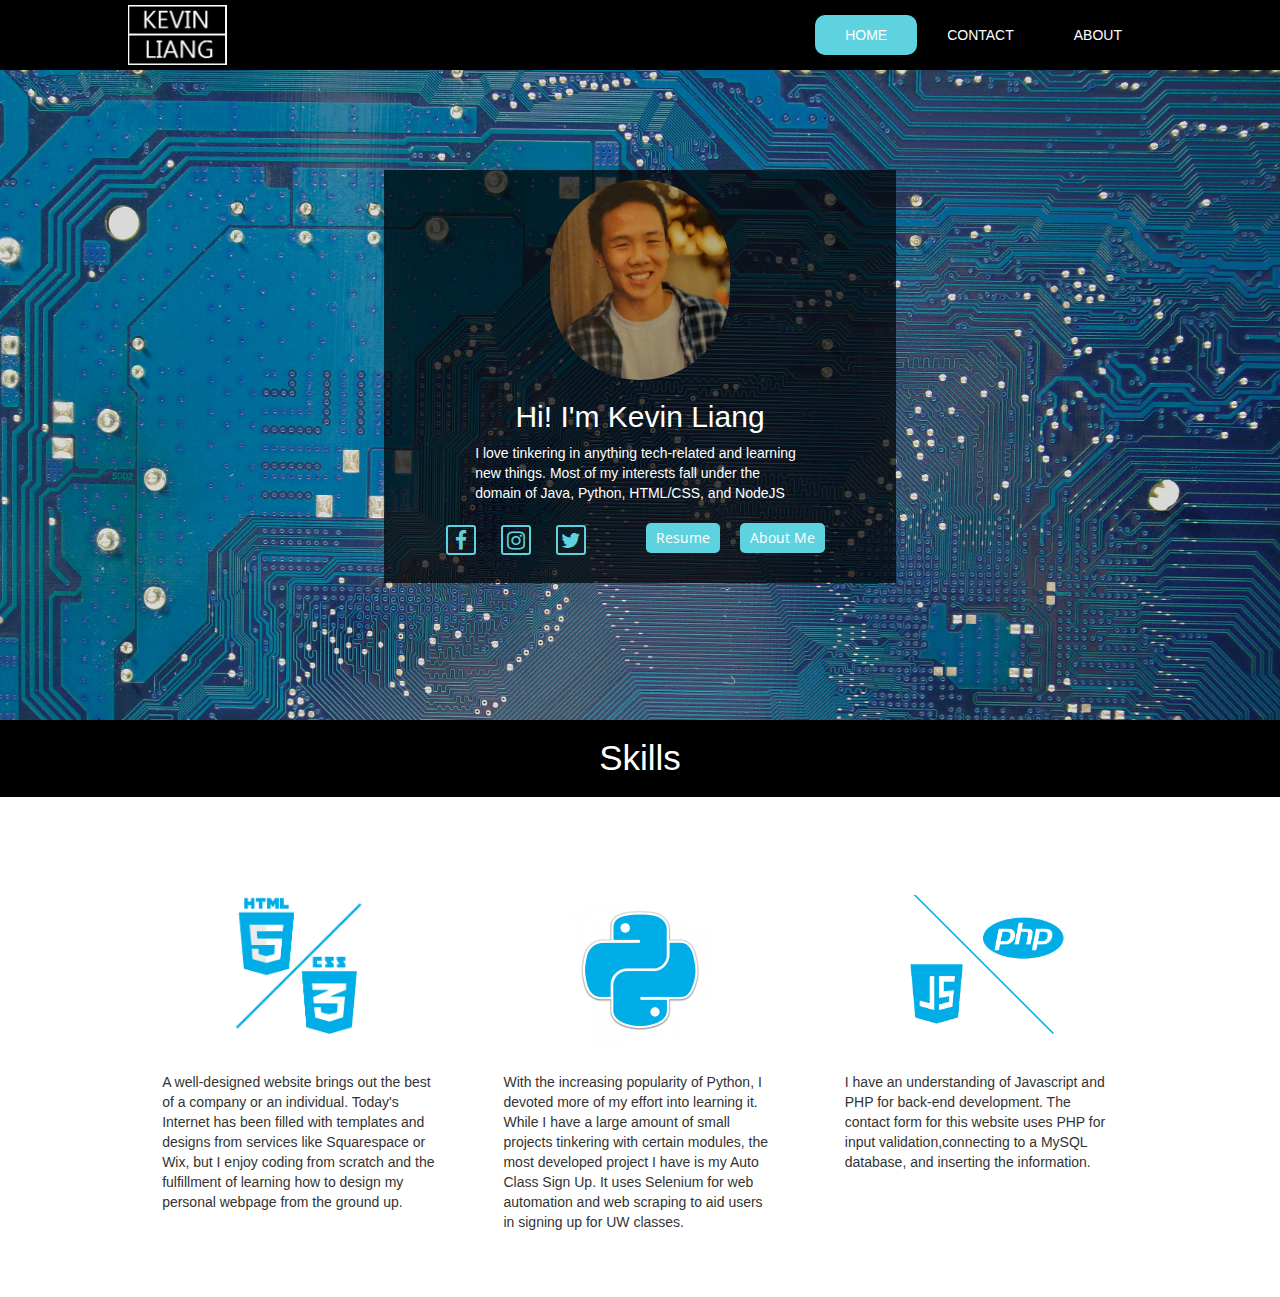
<file: index.html>
<!DOCTYPE html>
<html>
  <head>
    <meta charset="utf-8">
    <title>Kevin Liang | Home</title>
    <link rel="stylesheet" href="./css/style.css">
	<link rel="stylesheet" href="./css/nav.css">
    <link href="https://fonts.googleapis.com/css?family=Pavanam" rel="stylesheet">
<link href="https://fonts.googleapis.com/css?family=Open+Sans" rel="stylesheet">
<link href="https://maxcdn.bootstrapcdn.com/font-awesome/4.7.0/css/font-awesome.min.css" rel="stylesheet">
<link href="./img/icon.ico" rel="icon" type="image/ico">
<meta charset="UTF-8">
<meta name="viewport" content="width=device-width, initial-scale=1.0">
<meta http-equiv="X-UA-Compatible" content="ie=edge">
<script src="https://ajax.googleapis.com/ajax/libs/jquery/3.3.1/jquery.min.js"></script>
<script src="https://maxcdn.bootstrapcdn.com/bootstrap/3.3.7/js/bootstrap.min.js"></script>
  <link rel="stylesheet" href="https://maxcdn.bootstrapcdn.com/bootstrap/3.3.7/css/bootstrap.min.css">
  </head>
  <body>
    <header>
      <div class ="wrapper">
        <a href="index.html"><img src="./img/logo.png" id="logo"></a>
        <nav id="main_nav">
          <ul>
            <li class="current"><a href="index.html"> HOME</a></li>
            <li><a href="contact.html"> CONTACT</a></li>
            <li><a href="about.html"> ABOUT </a></li>
          </ul>
          </nav>
          <nav id="collapse_nav" class="navbar navbar-inverse">
              <div class="collapse navbar-collapse" id="myNavbar">
                <ul class="nav navbar-nav">
                  <a class="dropdown-toggle" data-toggle="dropdown" href="#">
                  <li class="dropdown">
                   <i id="down" class="fa fa-bars"></i></a>
                    <ul id="dropdown" class="dropdown-menu">
                      <a href="index.html"><li>HOME</li></a>
                      <li><a href="contact.html">CONTACT</a></li>
                      <li><a href="about.html">ABOUT</a></li>
                    </ul>
                  </li>
              </div>
          </nav>
         </div>
        </header>
        <div id="inside_pic" >

            <div id="about">
              <img id="self" src="./img/self.png">
              <h2> Hi! I'm Kevin Liang </h2>
              <p> I love tinkering in anything tech-related and learning new things. Most of my interests fall under
the domain of Java, Python, HTML/CSS, and NodeJS</p>
            <div class="inside_bottom">
              <div id="social">
                <a target="_blank" href="https://www.facebook.com/kevin.liang.1044"><i id="facebook" class="fa fa-facebook"> </i></a>
                <a target="_blank" href="https://www.instagram.com/kevinleedleliang/"><i id="instagram" class="fa fa-instagram"> </i></a>
                <a target="_blank" href="https://twitter.com/kevinliang_ee"><i id="twitter" class="fa fa-twitter"> </i></a>
              </div>
              <div id="about_resume">
              <a class="button" id="aboutme" href="about.html"> About Me </a>
              <a class="button" id="resume" href="./files/LiangKevinResume.pdf" download> Resume </a>
            </div>
            </div>

      </div>

    </div>
		<h1 id="banner"> Skills </h1>
	<div id="skills">
	<div>
	<img id='html' src="img/html5css3.png">
	<p id='htmltxt'>  A well-designed website brings out the best of a company or an individual. Today's Internet has been filled with templates and designs from services like Squarespace or Wix, but I enjoy
coding from scratch and the fulfillment of learning how to design my personal webpage from the ground up.</p>
	</div>
	<div id='javabox'>
	<img id='java' src="img/python.png">
	<p id='javatxt'>With the increasing popularity of Python, I devoted more of my effort into learning it. While I have a large amount of small projects tinkering with certain modules, the
  most developed project I have is my Auto Class Sign Up. It uses Selenium for web automation and web scraping to aid users in signing up for UW classes. </p>
	</div>
	<div>
	<img id='light' src="img/php_js.png">
	<p id='lighttxt'> I have an understanding of Javascript and PHP for back-end development. The contact form for this website uses PHP for
  input validation,connecting to a MySQL database, and inserting the information.</p>
	</div>
	</div>
  </body>
</html>
</file>
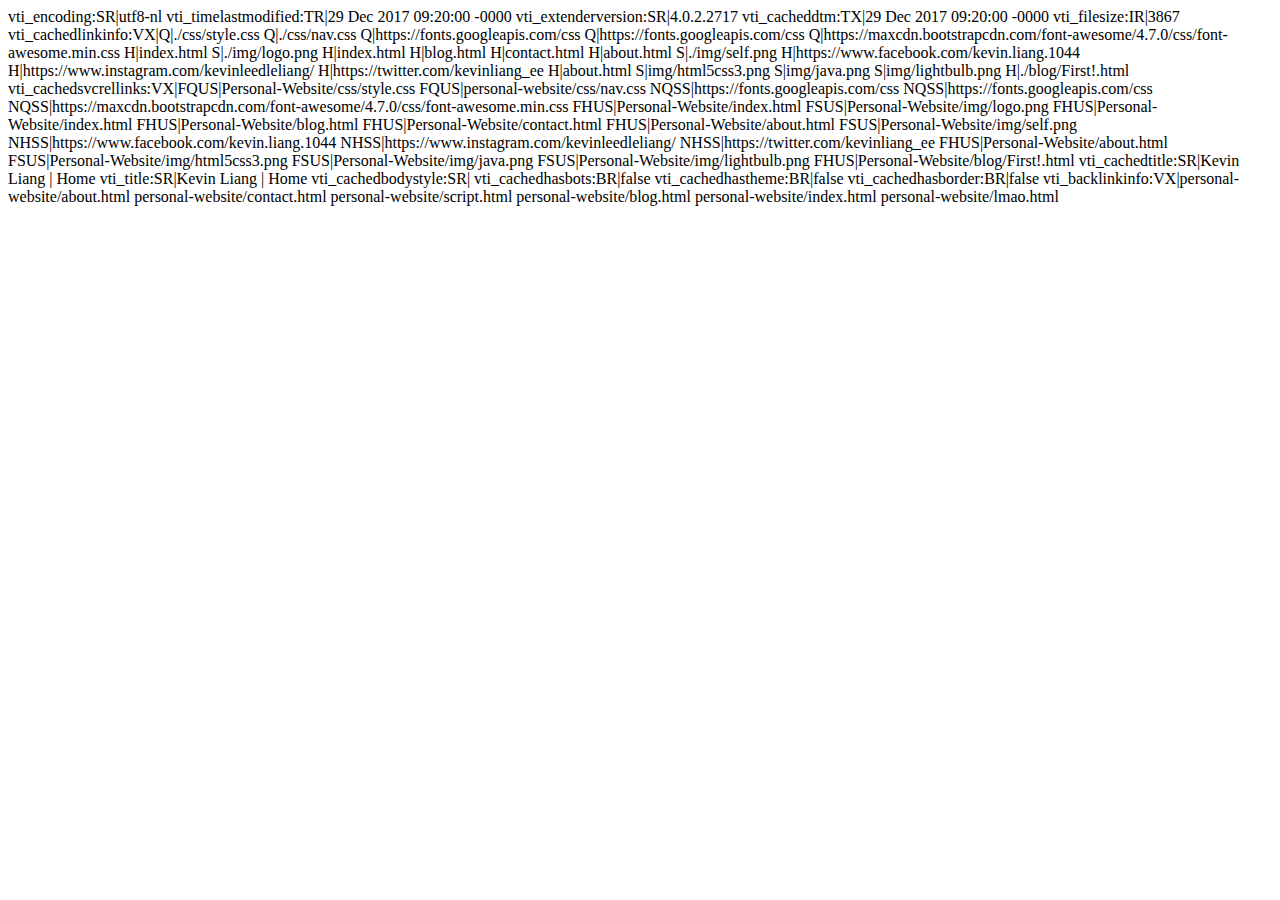
<file: _vti_cnf/index.html>
vti_encoding:SR|utf8-nl
vti_timelastmodified:TR|29 Dec 2017 09:20:00 -0000
vti_extenderversion:SR|4.0.2.2717
vti_cacheddtm:TX|29 Dec 2017 09:20:00 -0000
vti_filesize:IR|3867
vti_cachedlinkinfo:VX|Q|./css/style.css Q|./css/nav.css Q|https://fonts.googleapis.com/css Q|https://fonts.googleapis.com/css Q|https://maxcdn.bootstrapcdn.com/font-awesome/4.7.0/css/font-awesome.min.css H|index.html S|./img/logo.png H|index.html H|blog.html H|contact.html H|about.html S|./img/self.png H|https://www.facebook.com/kevin.liang.1044 H|https://www.instagram.com/kevinleedleliang/ H|https://twitter.com/kevinliang_ee H|about.html S|img/html5css3.png S|img/java.png S|img/lightbulb.png H|./blog/First!.html
vti_cachedsvcrellinks:VX|FQUS|Personal-Website/css/style.css FQUS|personal-website/css/nav.css NQSS|https://fonts.googleapis.com/css NQSS|https://fonts.googleapis.com/css NQSS|https://maxcdn.bootstrapcdn.com/font-awesome/4.7.0/css/font-awesome.min.css FHUS|Personal-Website/index.html FSUS|Personal-Website/img/logo.png FHUS|Personal-Website/index.html FHUS|Personal-Website/blog.html FHUS|Personal-Website/contact.html FHUS|Personal-Website/about.html FSUS|Personal-Website/img/self.png NHSS|https://www.facebook.com/kevin.liang.1044 NHSS|https://www.instagram.com/kevinleedleliang/ NHSS|https://twitter.com/kevinliang_ee FHUS|Personal-Website/about.html FSUS|Personal-Website/img/html5css3.png FSUS|Personal-Website/img/java.png FSUS|Personal-Website/img/lightbulb.png FHUS|Personal-Website/blog/First!.html
vti_cachedtitle:SR|Kevin Liang | Home
vti_title:SR|Kevin Liang | Home
vti_cachedbodystyle:SR|<body>
vti_cachedhasbots:BR|false
vti_cachedhastheme:BR|false
vti_cachedhasborder:BR|false
vti_backlinkinfo:VX|personal-website/about.html personal-website/contact.html personal-website/script.html personal-website/blog.html personal-website/index.html personal-website/lmao.html
</file>
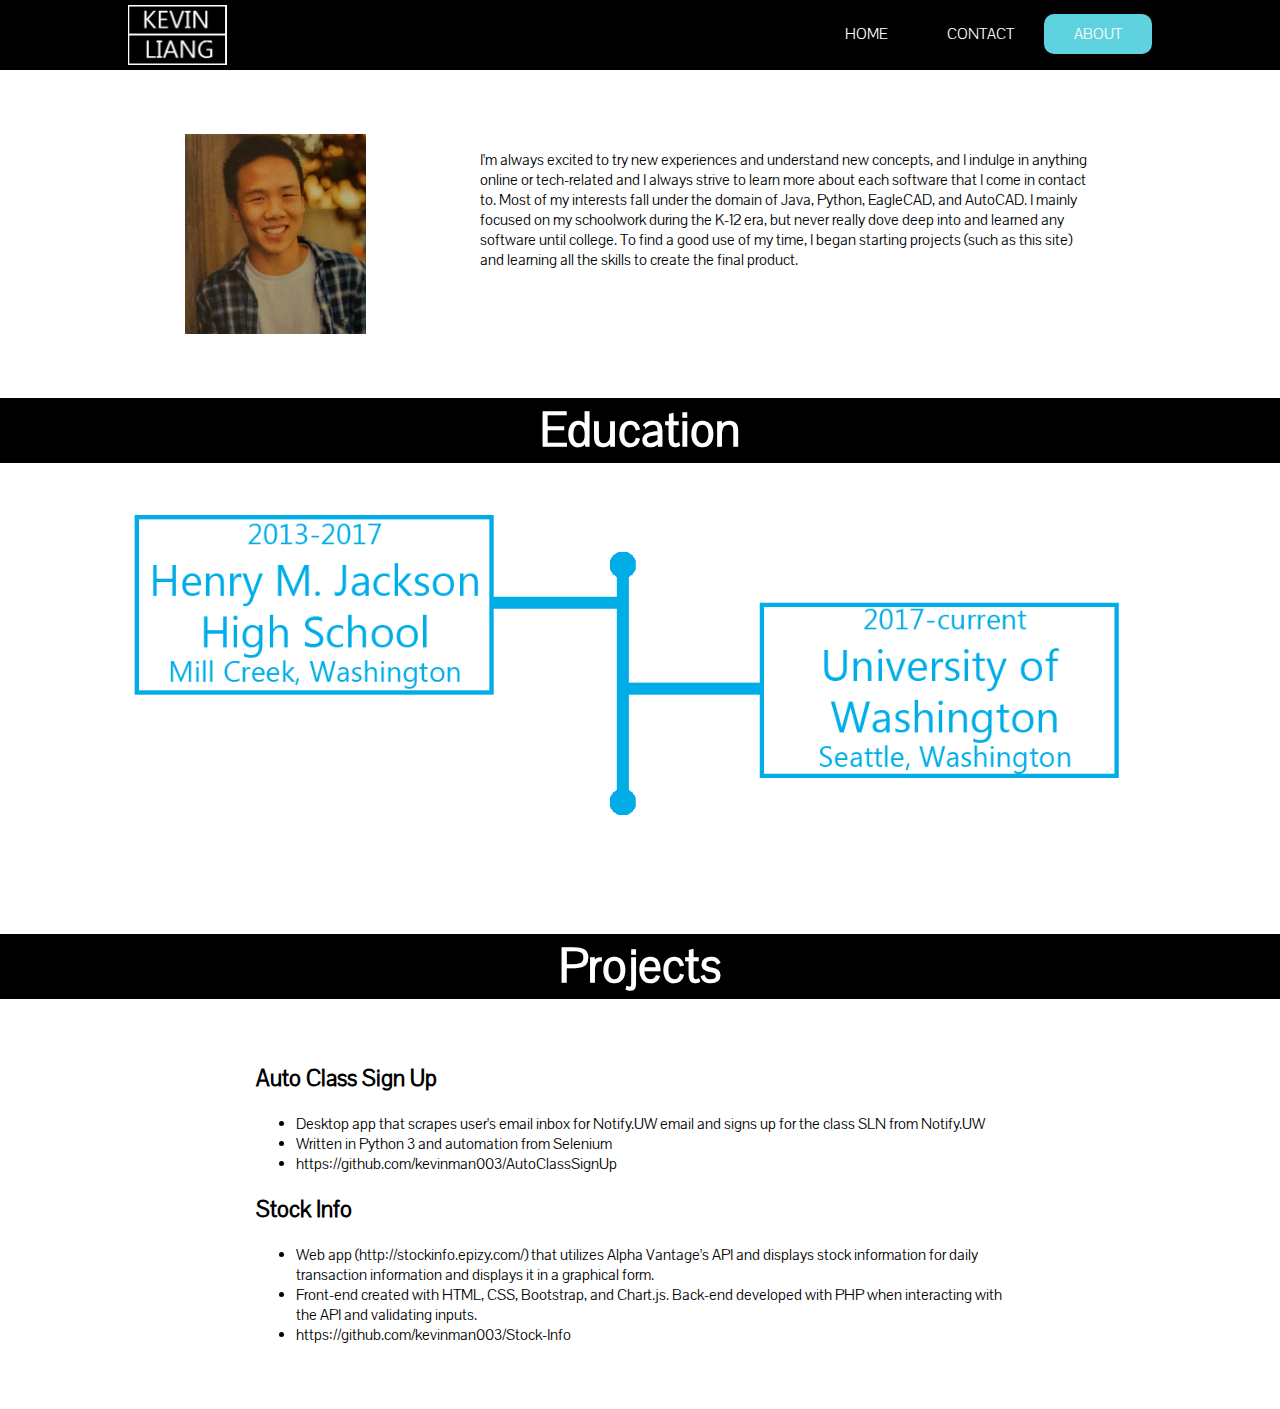
<file: about.html>
<!DOCTYPE html>
<html>
  <head>
    <meta charset="utf-8">
    <title>Kevin Liang | About</title>
    <link rel="stylesheet" href="./css/about.css">
	<link rel="stylesheet" href="./css/nav_contact.css">
    <link href="https://fonts.googleapis.com/css?family=Pavanam" rel="stylesheet">
<link href="https://fonts.googleapis.com/css?family=Open+Sans" rel="stylesheet">
<link href="./img/icon.ico" rel="icon" type="image/ico">
  </head>
  <body>

     <header>
      <div class ="wrapper">
        <a href="index.html"><img src="./img/logo.png" id="logo"></a>
        <nav id="main_nav">
          <ul>
            <li><a href="index.html"> HOME</a></li>
            <li><a href="contact.html"> CONTACT</a></li>
            <li class="current"><a href="about.html"> ABOUT </a></li>
          </ul>
          </nav>
          <nav id="collapse_nav" class="navbar navbar-inverse">
              <div class="collapse navbar-collapse" id="myNavbar">
                <ul class="nav navbar-nav">
                  <a class="dropdown-toggle" data-toggle="dropdown" href="#">
                  <li class="dropdown">
                   <i id="down" class="fa fa-bars"></i></a>
                    <ul id="dropdown" class="dropdown-menu">
                      <a href="index.html"><li>HOME</li></a>
                      <li><a href="contact.html">CONTACT</a></li>
                      <li><a href="about.html">ABOUT</a></li>
                    </ul>
                  </li>
              </div>
          </nav>
         </div>
        </header>
        <div id="top">
        <img id="pic" src="./img/self.png">
<div id="info">
<p> I'm always excited to try new experiences and understand new concepts, and I indulge in anything online or tech-related and I always strive to learn more about each software that I come in contact to. Most of my interests fall under the domain of Java, Python, EagleCAD, and AutoCAD.
I mainly focused on my schoolwork during the K-12 era, but never really dove deep into and learned any
software until college. To find a good use of my time, I began starting projects (such as this site) and learning
all the skills to create the final product. </p>
</div>
</div>
<h1 id="banner"> Education </h1>
<img id="education" src="./img/education.png">
<h1> Projects </h1>
<div id="projects">
  <h2> Auto Class Sign Up </h2>
  <ul>
    <li> Desktop app that scrapes user's email inbox for Notify.UW email and signs up for the class SLN from Notify.UW </li>
    <li> Written in Python 3 and automation from Selenium </li>
    <li> <a id="autoclass" target="_blank" href="https://github.com/kevinman003/AutoClassSignUp"> https://github.com/kevinman003/AutoClassSignUp</a> </li>
  </ul>
  <h2> Stock Info </h2>
  <ul>
    <li> Web app (http://stockinfo.epizy.com/) that utilizes Alpha Vantage's API and displays stock
      information for daily transaction information and displays it in a graphical form. </li>
    <li> Front-end created with HTML, CSS, Bootstrap, and Chart.js. Back-end developed with PHP when
      interacting with the API and validating inputs.</li>
    <li> <a id="stockinfo" target="_blank" href="https://github.com/kevinman003/Stock-Info">https://github.com/kevinman003/Stock-Info </a> </li>
  </ul>

</div>
  </body>
</html>
</file>
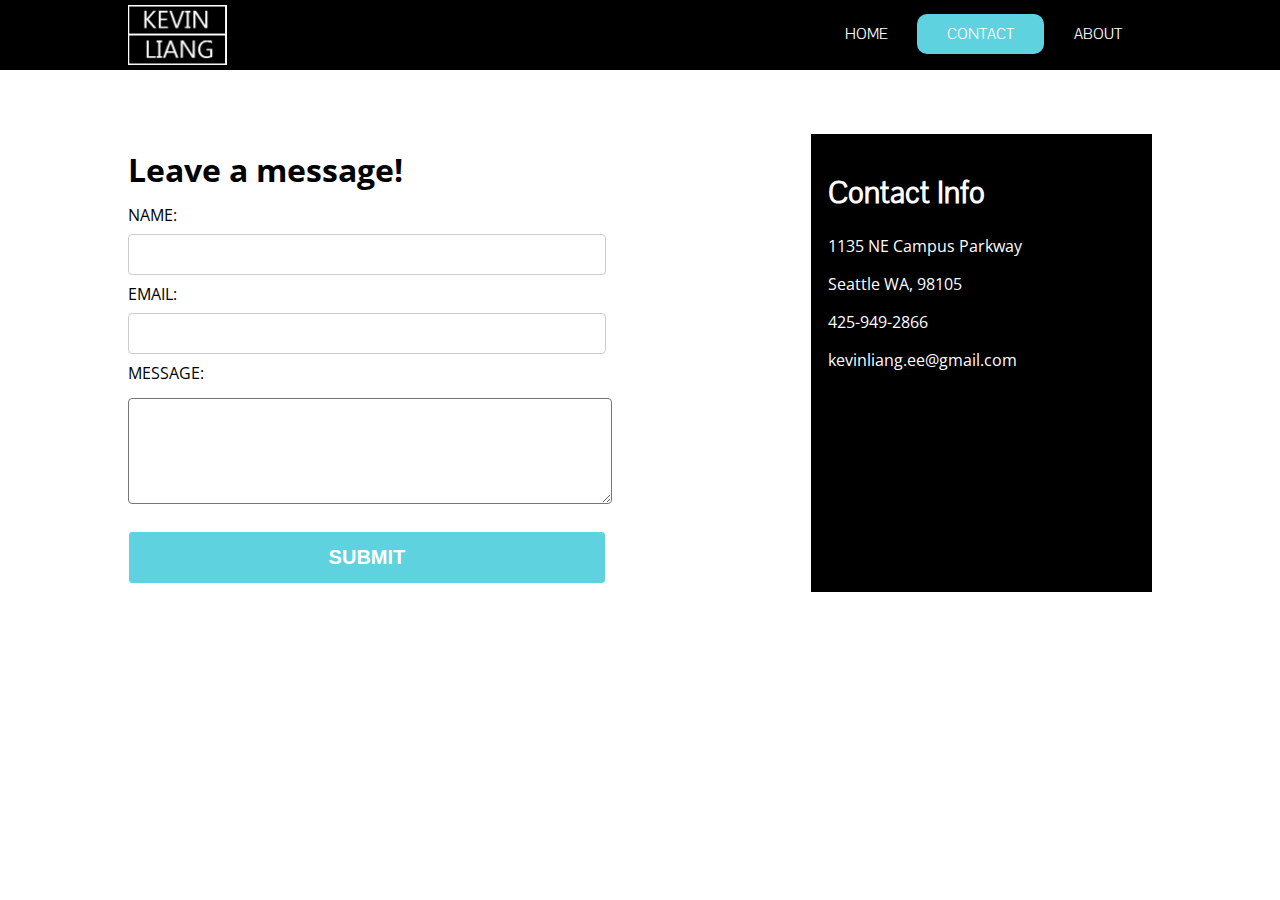
<file: contact.html>
<!DOCTYPE html>
<html>
  <head>
    <meta charset="utf-8">
    <title>Kevin Liang | Contact</title>
    <link rel="stylesheet" href="./css/contact.css">
	  <link rel="stylesheet" href="./css/nav_contact.css">
    <link href="https://fonts.googleapis.com/css?family=Pavanam" rel="stylesheet">
    <link href="https://fonts.googleapis.com/css?family=Open+Sans" rel="stylesheet">

<meta name="viewport" content="width=device-width, initial-scale=1.0">
<link href="./img/icon.ico" rel="icon" type="image/ico">
  <body>
     <header>
      <div class ="wrapper">
        <a href="index.html"><img src="./img/logo.png" id="logo"></a>
        <nav id="main_nav">
          <ul>
            <li><a href="index.html"> HOME</a></li>
            <li class="current"><a href="contact.html"> CONTACT</a></li>
            <li><a href="about.html"> ABOUT </a></li>
          </ul>
          </nav>
          <nav id="collapse_nav" class="navbar navbar-inverse">
              <div class="collapse navbar-collapse" id="myNavbar">
                <ul class="nav navbar-nav">
                  <a class="dropdown-toggle" data-toggle="dropdown" href="#">
                  <li class="dropdown">
                   <i id="down" class="fa fa-bars"></i></a>
                    <ul id="dropdown" class="dropdown-menu">
                      <a href="index.html"><li>HOME</li></a>
                      <li><a href="contact.html">CONTACT</a></li>
                      <li><a href="about.html">ABOUT</a></li>
                    </ul>
                  </li>
              </div>
          </nav>
         </div>
        </header>

	<div class="container" id="contact">
	<div id="input">
  	<form action="contact.php" method="post">
      	<h1> Leave a message! </h1>
  	<label>NAME:<br></label>
  	<input class="input" type="text" name="name" /><br>
  	<label>EMAIL:<br></label>
  	<input class="input" type="text" name="email" /><br>
  	<label> MESSAGE:<br> </label>
  	<textarea class="input" id="textbox" type="text" name="message"></textarea><br>
    <input type="submit" value="SUBMIT" id="button" />

	</form>

	</div>
	<div id="info">
	<h1> Contact Info </h1>
	<p> 1135 NE Campus Parkway </p>
	<p> Seattle WA, 98105 </p>
	<p> 425-949-2866 </p>
	<p> kevinliang.ee@gmail.com </p>
	</div>
	</div>




  </body>
</html>
</file>
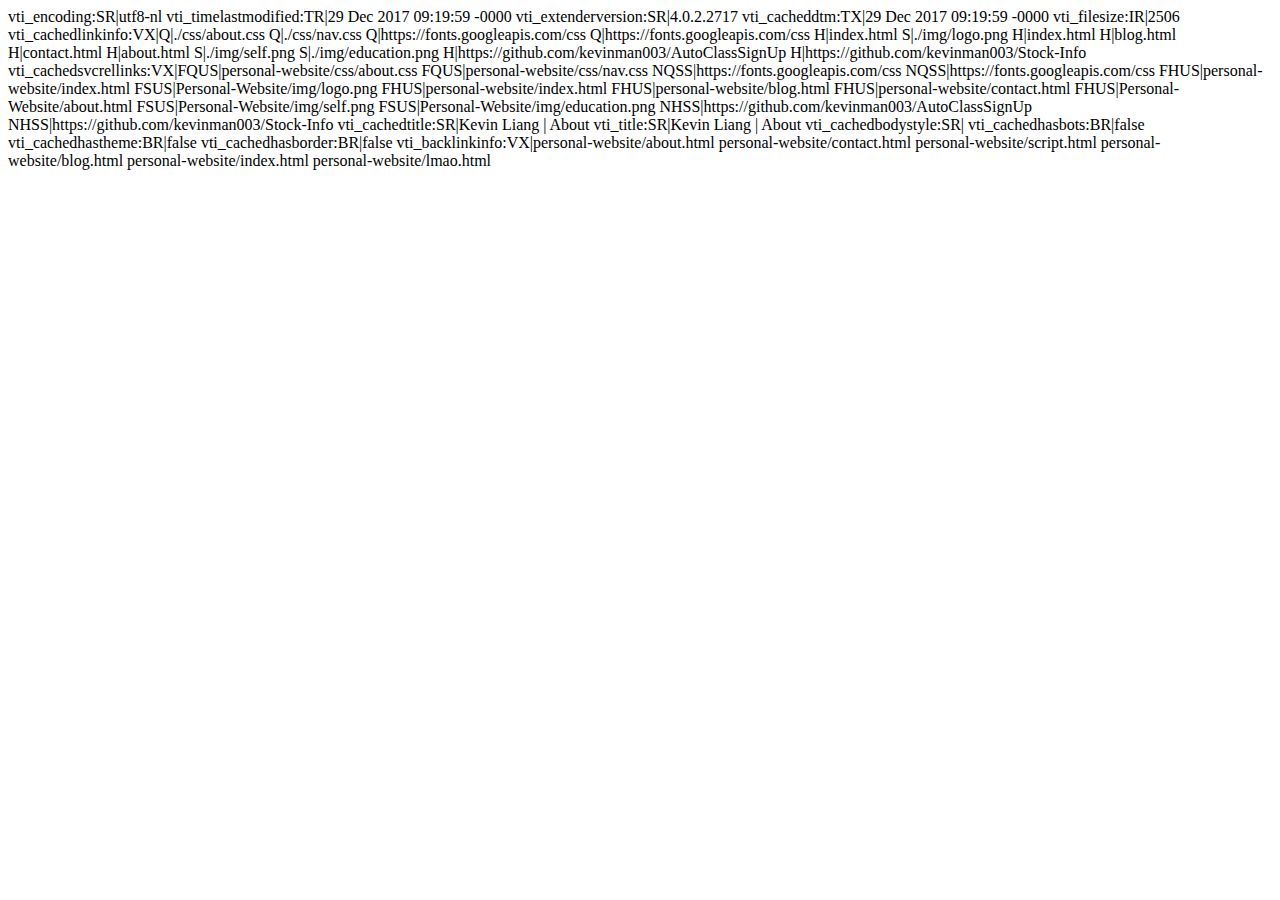
<file: _vti_cnf/about.html>
vti_encoding:SR|utf8-nl
vti_timelastmodified:TR|29 Dec 2017 09:19:59 -0000
vti_extenderversion:SR|4.0.2.2717
vti_cacheddtm:TX|29 Dec 2017 09:19:59 -0000
vti_filesize:IR|2506
vti_cachedlinkinfo:VX|Q|./css/about.css Q|./css/nav.css Q|https://fonts.googleapis.com/css Q|https://fonts.googleapis.com/css H|index.html S|./img/logo.png H|index.html H|blog.html H|contact.html H|about.html S|./img/self.png S|./img/education.png H|https://github.com/kevinman003/AutoClassSignUp H|https://github.com/kevinman003/Stock-Info
vti_cachedsvcrellinks:VX|FQUS|personal-website/css/about.css FQUS|personal-website/css/nav.css NQSS|https://fonts.googleapis.com/css NQSS|https://fonts.googleapis.com/css FHUS|personal-website/index.html FSUS|Personal-Website/img/logo.png FHUS|personal-website/index.html FHUS|personal-website/blog.html FHUS|personal-website/contact.html FHUS|Personal-Website/about.html FSUS|Personal-Website/img/self.png FSUS|Personal-Website/img/education.png NHSS|https://github.com/kevinman003/AutoClassSignUp NHSS|https://github.com/kevinman003/Stock-Info
vti_cachedtitle:SR|Kevin Liang | About
vti_title:SR|Kevin Liang | About
vti_cachedbodystyle:SR|<body>
vti_cachedhasbots:BR|false
vti_cachedhastheme:BR|false
vti_cachedhasborder:BR|false
vti_backlinkinfo:VX|personal-website/about.html personal-website/contact.html personal-website/script.html personal-website/blog.html personal-website/index.html personal-website/lmao.html
</file>
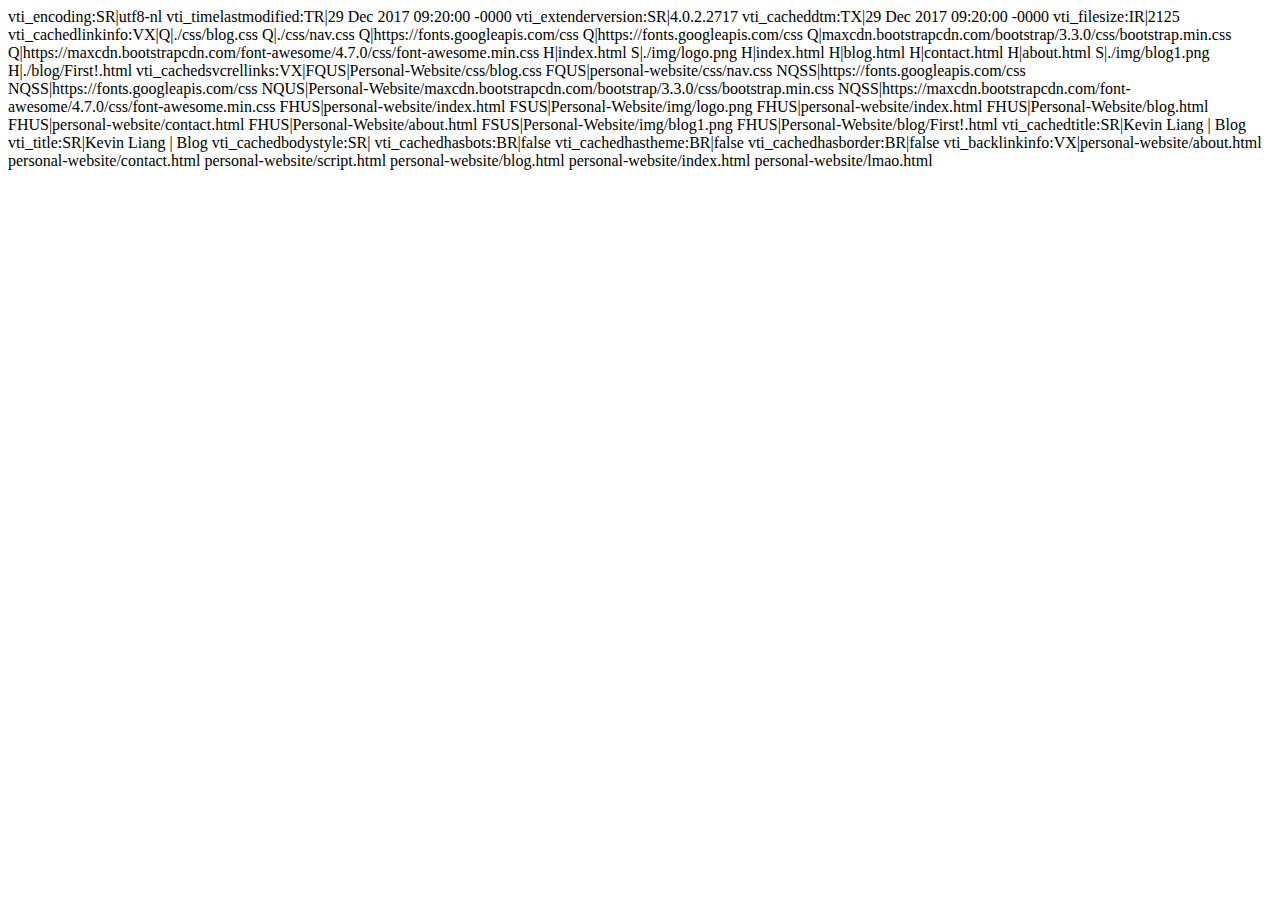
<file: _vti_cnf/blog.html>
vti_encoding:SR|utf8-nl
vti_timelastmodified:TR|29 Dec 2017 09:20:00 -0000
vti_extenderversion:SR|4.0.2.2717
vti_cacheddtm:TX|29 Dec 2017 09:20:00 -0000
vti_filesize:IR|2125
vti_cachedlinkinfo:VX|Q|./css/blog.css Q|./css/nav.css Q|https://fonts.googleapis.com/css Q|https://fonts.googleapis.com/css Q|maxcdn.bootstrapcdn.com/bootstrap/3.3.0/css/bootstrap.min.css Q|https://maxcdn.bootstrapcdn.com/font-awesome/4.7.0/css/font-awesome.min.css H|index.html S|./img/logo.png H|index.html H|blog.html H|contact.html H|about.html S|./img/blog1.png H|./blog/First!.html
vti_cachedsvcrellinks:VX|FQUS|Personal-Website/css/blog.css FQUS|personal-website/css/nav.css NQSS|https://fonts.googleapis.com/css NQSS|https://fonts.googleapis.com/css NQUS|Personal-Website/maxcdn.bootstrapcdn.com/bootstrap/3.3.0/css/bootstrap.min.css NQSS|https://maxcdn.bootstrapcdn.com/font-awesome/4.7.0/css/font-awesome.min.css FHUS|personal-website/index.html FSUS|Personal-Website/img/logo.png FHUS|personal-website/index.html FHUS|Personal-Website/blog.html FHUS|personal-website/contact.html FHUS|Personal-Website/about.html FSUS|Personal-Website/img/blog1.png FHUS|Personal-Website/blog/First!.html
vti_cachedtitle:SR|Kevin Liang | Blog
vti_title:SR|Kevin Liang | Blog
vti_cachedbodystyle:SR|<body>
vti_cachedhasbots:BR|false
vti_cachedhastheme:BR|false
vti_cachedhasborder:BR|false
vti_backlinkinfo:VX|personal-website/about.html personal-website/contact.html personal-website/script.html personal-website/blog.html personal-website/index.html personal-website/lmao.html
</file>
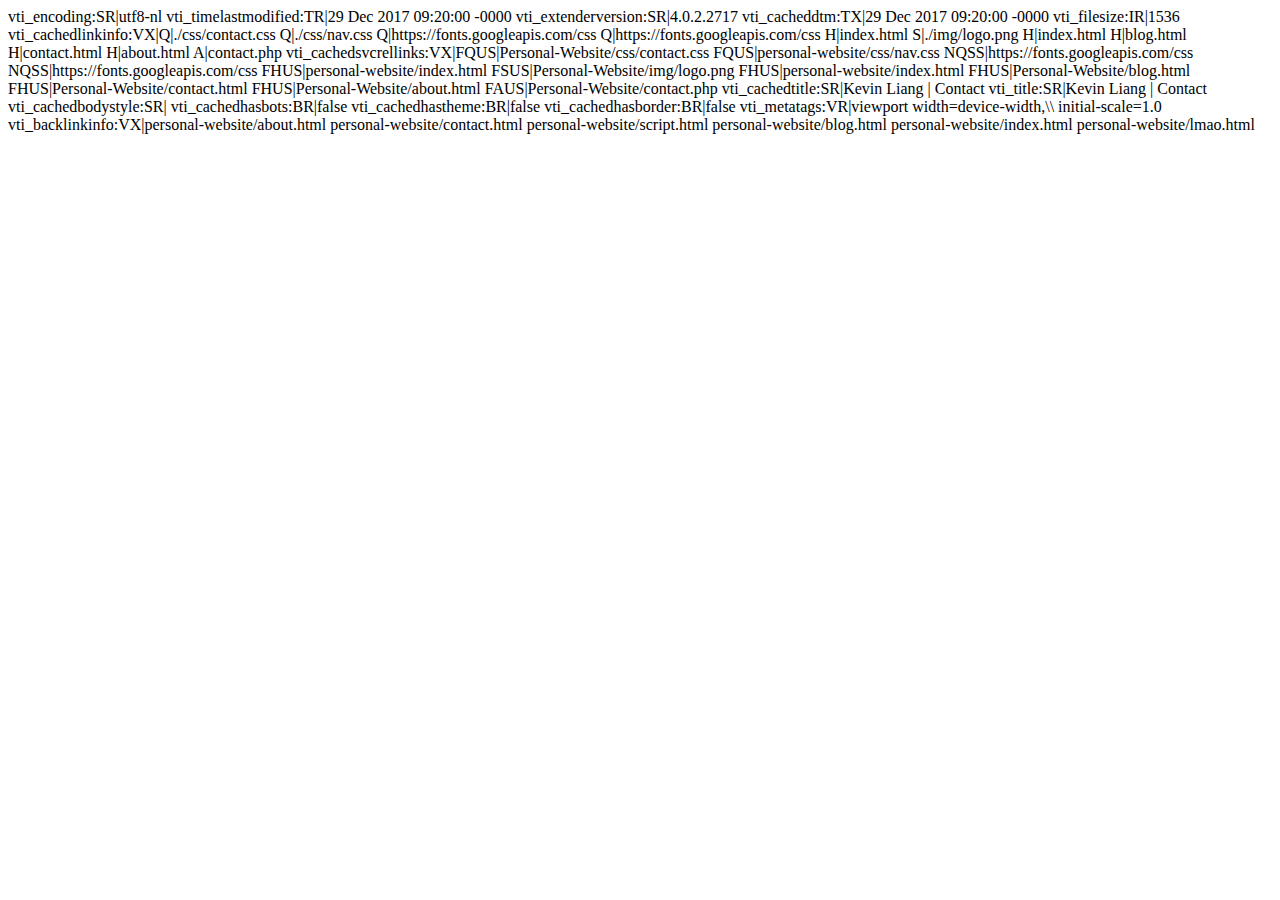
<file: _vti_cnf/contact.html>
vti_encoding:SR|utf8-nl
vti_timelastmodified:TR|29 Dec 2017 09:20:00 -0000
vti_extenderversion:SR|4.0.2.2717
vti_cacheddtm:TX|29 Dec 2017 09:20:00 -0000
vti_filesize:IR|1536
vti_cachedlinkinfo:VX|Q|./css/contact.css Q|./css/nav.css Q|https://fonts.googleapis.com/css Q|https://fonts.googleapis.com/css H|index.html S|./img/logo.png H|index.html H|blog.html H|contact.html H|about.html A|contact.php
vti_cachedsvcrellinks:VX|FQUS|Personal-Website/css/contact.css FQUS|personal-website/css/nav.css NQSS|https://fonts.googleapis.com/css NQSS|https://fonts.googleapis.com/css FHUS|personal-website/index.html FSUS|Personal-Website/img/logo.png FHUS|personal-website/index.html FHUS|Personal-Website/blog.html FHUS|Personal-Website/contact.html FHUS|Personal-Website/about.html FAUS|Personal-Website/contact.php
vti_cachedtitle:SR|Kevin Liang | Contact
vti_title:SR|Kevin Liang | Contact
vti_cachedbodystyle:SR|<body>
vti_cachedhasbots:BR|false
vti_cachedhastheme:BR|false
vti_cachedhasborder:BR|false
vti_metatags:VR|viewport width=device-width,\\ initial-scale=1.0
vti_backlinkinfo:VX|personal-website/about.html personal-website/contact.html personal-website/script.html personal-website/blog.html personal-website/index.html personal-website/lmao.html
</file>
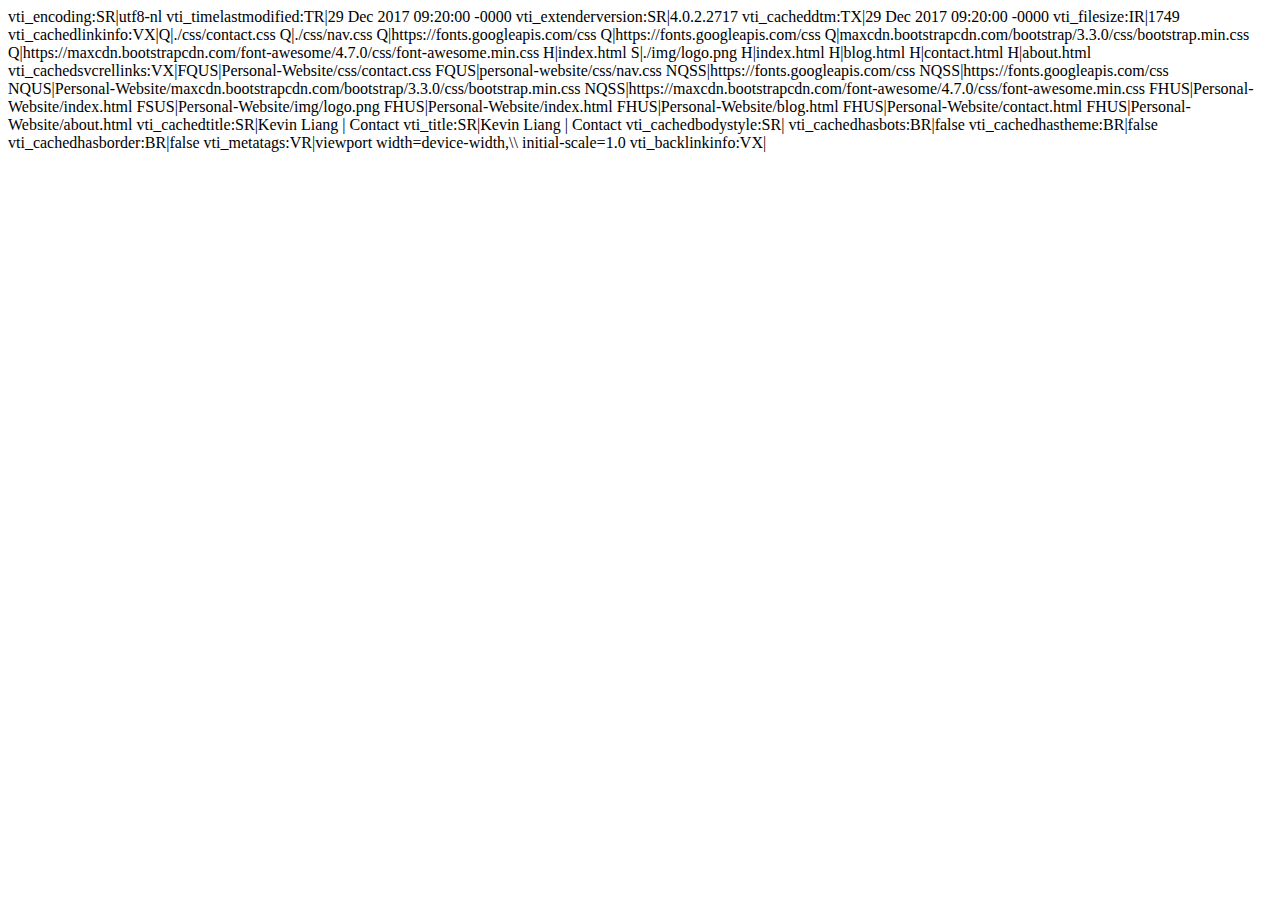
<file: _vti_cnf/lmao.html>
vti_encoding:SR|utf8-nl
vti_timelastmodified:TR|29 Dec 2017 09:20:00 -0000
vti_extenderversion:SR|4.0.2.2717
vti_cacheddtm:TX|29 Dec 2017 09:20:00 -0000
vti_filesize:IR|1749
vti_cachedlinkinfo:VX|Q|./css/contact.css Q|./css/nav.css Q|https://fonts.googleapis.com/css Q|https://fonts.googleapis.com/css Q|maxcdn.bootstrapcdn.com/bootstrap/3.3.0/css/bootstrap.min.css Q|https://maxcdn.bootstrapcdn.com/font-awesome/4.7.0/css/font-awesome.min.css H|index.html S|./img/logo.png H|index.html H|blog.html H|contact.html H|about.html
vti_cachedsvcrellinks:VX|FQUS|Personal-Website/css/contact.css FQUS|personal-website/css/nav.css NQSS|https://fonts.googleapis.com/css NQSS|https://fonts.googleapis.com/css NQUS|Personal-Website/maxcdn.bootstrapcdn.com/bootstrap/3.3.0/css/bootstrap.min.css NQSS|https://maxcdn.bootstrapcdn.com/font-awesome/4.7.0/css/font-awesome.min.css FHUS|Personal-Website/index.html FSUS|Personal-Website/img/logo.png FHUS|Personal-Website/index.html FHUS|Personal-Website/blog.html FHUS|Personal-Website/contact.html FHUS|Personal-Website/about.html
vti_cachedtitle:SR|Kevin Liang | Contact
vti_title:SR|Kevin Liang | Contact
vti_cachedbodystyle:SR|<body>
vti_cachedhasbots:BR|false
vti_cachedhastheme:BR|false
vti_cachedhasborder:BR|false
vti_metatags:VR|viewport width=device-width,\\ initial-scale=1.0
vti_backlinkinfo:VX|
</file>
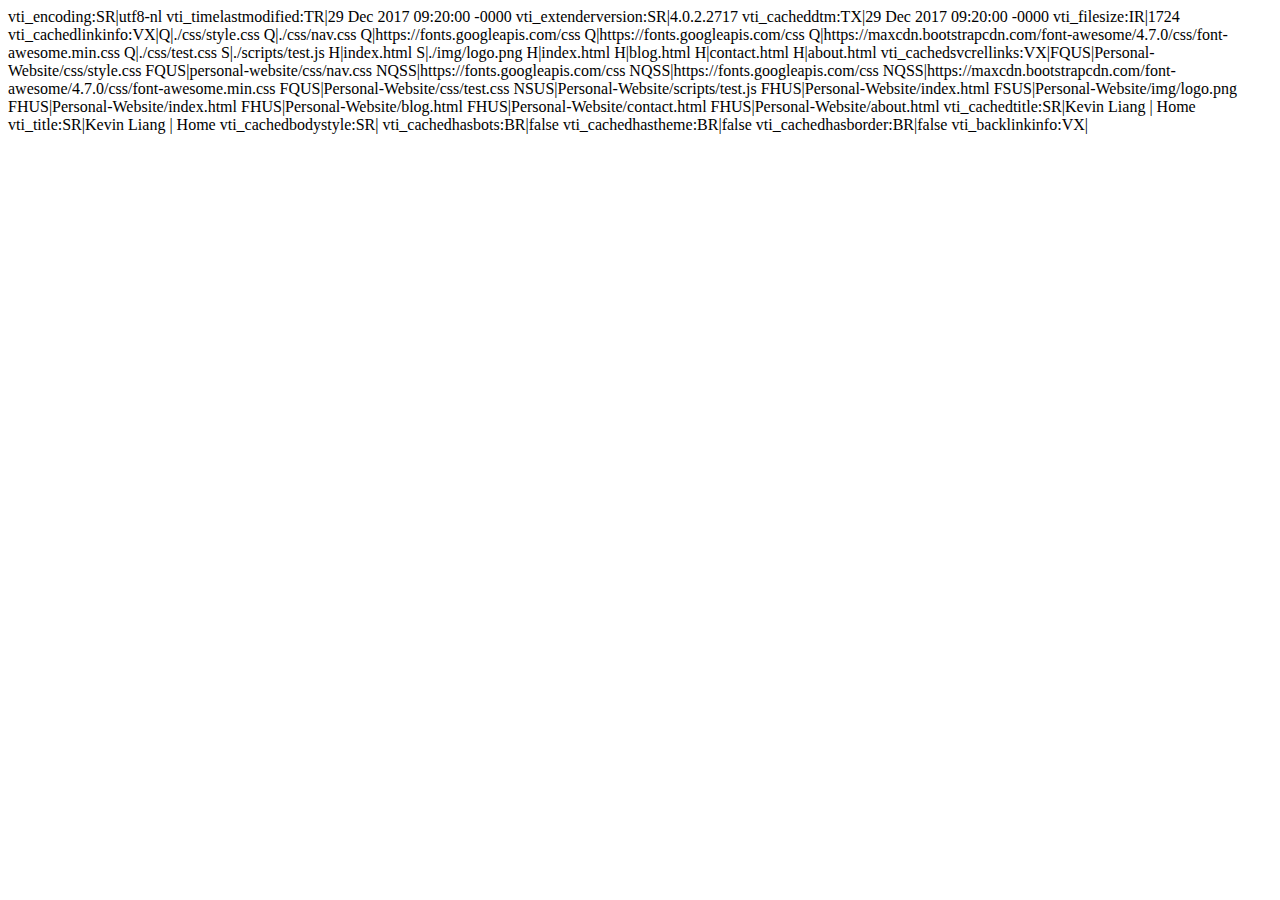
<file: _vti_cnf/script.html>
vti_encoding:SR|utf8-nl
vti_timelastmodified:TR|29 Dec 2017 09:20:00 -0000
vti_extenderversion:SR|4.0.2.2717
vti_cacheddtm:TX|29 Dec 2017 09:20:00 -0000
vti_filesize:IR|1724
vti_cachedlinkinfo:VX|Q|./css/style.css Q|./css/nav.css Q|https://fonts.googleapis.com/css Q|https://fonts.googleapis.com/css Q|https://maxcdn.bootstrapcdn.com/font-awesome/4.7.0/css/font-awesome.min.css Q|./css/test.css S|./scripts/test.js H|index.html S|./img/logo.png H|index.html H|blog.html H|contact.html H|about.html
vti_cachedsvcrellinks:VX|FQUS|Personal-Website/css/style.css FQUS|personal-website/css/nav.css NQSS|https://fonts.googleapis.com/css NQSS|https://fonts.googleapis.com/css NQSS|https://maxcdn.bootstrapcdn.com/font-awesome/4.7.0/css/font-awesome.min.css FQUS|Personal-Website/css/test.css NSUS|Personal-Website/scripts/test.js FHUS|Personal-Website/index.html FSUS|Personal-Website/img/logo.png FHUS|Personal-Website/index.html FHUS|Personal-Website/blog.html FHUS|Personal-Website/contact.html FHUS|Personal-Website/about.html
vti_cachedtitle:SR|Kevin Liang | Home
vti_title:SR|Kevin Liang | Home
vti_cachedbodystyle:SR|<body>
vti_cachedhasbots:BR|false
vti_cachedhastheme:BR|false
vti_cachedhasborder:BR|false
vti_backlinkinfo:VX|
</file>
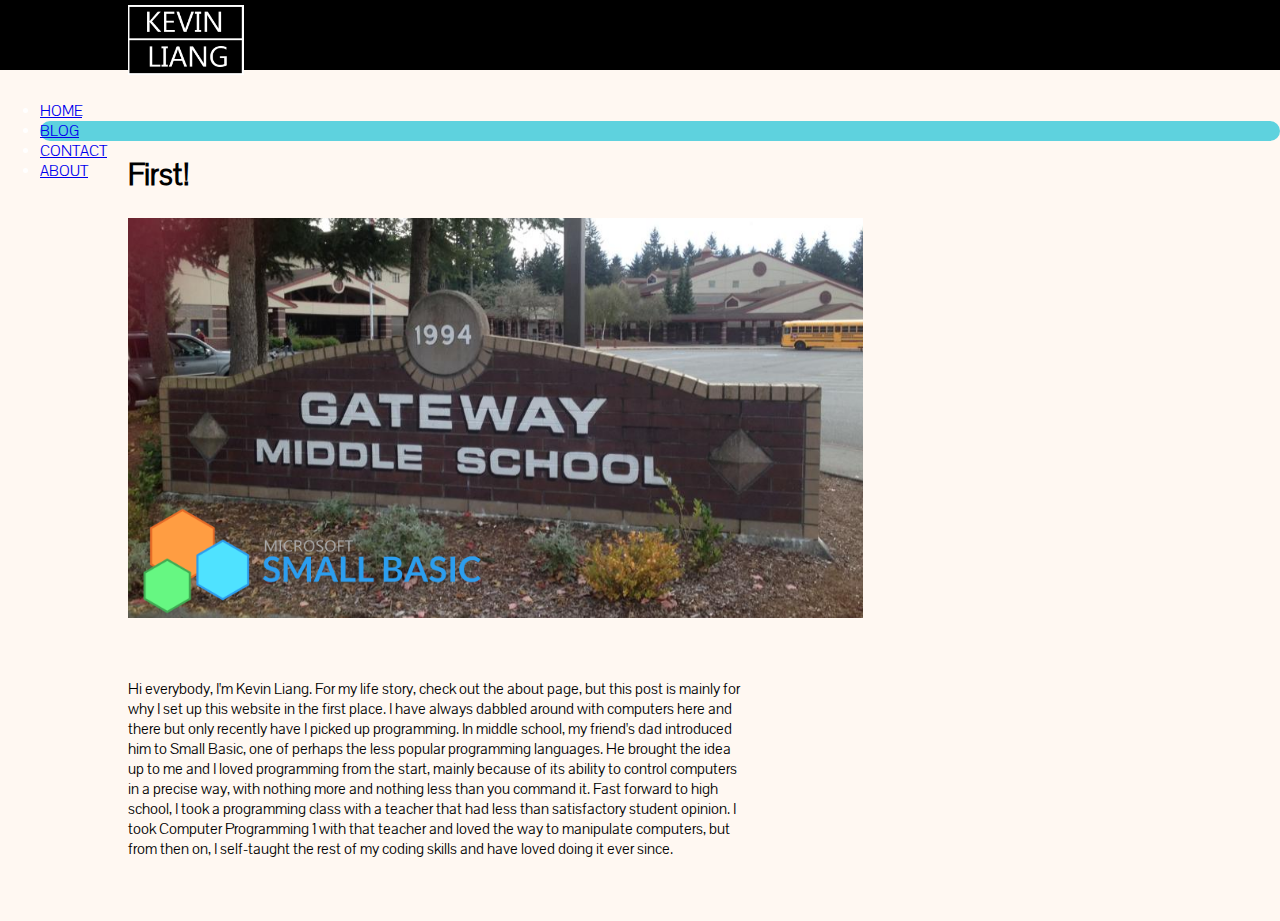
<file: blog/First!.html>
<!DOCTYPE html>
<html>
  <head>
    <meta charset="utf-8">
    <title>Kevin Liang | First!</title>
    <link rel="stylesheet" href="../css/First.css">
    <link rel="stylesheet" href="../css/nav.css">
    <link href="https://fonts.googleapis.com/css?family=Pavanam" rel="stylesheet">
<link href="https://fonts.googleapis.com/css?family=Open+Sans" rel="stylesheet">
<link href="../img/icon.ico" rel="icon" type="image/ico">
  </head>
  <body>

    <header>
      <div class ="wrapper">
        <a href="index.html"><img src="../img/logo.png" id="logo"></a>
        <nav id="nav1">
          <ul>
            <li ><a href="../index.html"> HOME</a></li>
            <li class="current"><a href="../blog.html"> BLOG</a></li>
            <li ><a href="../contact.html"> CONTACT</a></li>
            <li><a href="../about.html"> ABOUT </a></li>
          </ul>
          </nav>
        </header>
<div id="content">
  <div id="blog1">
    <h1> First! </h1>
      <img id='pic1' src='../img/blog1.png'>
        <p id="post"> Hi everybody, I'm Kevin Liang. For my life story, check out the about page, but this post is mainly for why I set up this website in the first place.
I have always dabbled around with computers here and there but only recently have I picked up programming. In middle school, my friend's dad introduced him to Small Basic,
one of perhaps the less popular programming languages. He brought the idea up to me and I loved programming from the start, mainly because of its ability to control computers
in a precise way, with nothing more and nothing less than you command it. Fast forward to high school, I took a programming class with a teacher that had less than satisfactory
student opinion. I took Computer Programming 1 with that teacher and loved the way to manipulate computers, but from then on, I self-taught the rest of my coding skills and
have loved doing it ever since.</p>
</div>
</div>
  </body>
</html>
</file>
<file: css/style.css>
/* old color was ##00ade7 */
 body{
	background: #fff;
}
#about{
  color: #fff;
  padding: 10px 50px 10px 50px;
  height: 75%;
  background: rgba(0,0,0,0.7);
  margin: 0 30% 0 30%;
}
#about p {
  padding: 0 10%;
}
#self{
  height: 200px;
  border-radius: 500px;
  opacity: 1;
}
#inside_pic{
  height: 650px;
  background-image: url("../img/mainbackground.jpg");
  background-size: cover;
  background-repeat: no-repeat;
  padding-top: 100px;
  text-align: center;
  z-index: -1;
}
#inside_pic p{
  text-align: left;
	color: #fff;
}
.button{
  background: #5ED2DE;
  border: none;
  color: #fff;
  padding: 5px 10px 5px 10px;
  border-radius: 5px;
  font-family: Open Sans;
  float: right;
  text-decoration: none;
  font-size: 14px;
}
.button:hover{
  color: #5ED2DE;
  background: #fff;
  font-weight: bold;
}
#skills{
	height: 500px;
	display: grid;
	padding: 5% 10% 0 10%;
	grid-template-columns: 1fr 1fr 1fr;
	grid-template-rows: 1fr 1fr;
	grid-template-areas:
	"html java light
	htmltxt javatxt lighttxt";
}
#skills div{
	padding: 10% 10% 0 10%;
	margin: 0;
	float: left;
	text-align: center;
	height: 100%;
}
#html, #java, #light{
	height: 150px;
}
#html{grid-area: html; margin-bottom: 10%;}
#java{grid-area: java; margin-bottom: 10%;}
#light{grid-area: light; margin-bottom: 10%;}

#htmltxt{grid-area: htmltxt; text-align: left;}
#javatxt{grid-area: javatxt; text-align: left;}
#lighttxt{grid-area: lighttxt; text-align: left;}

#blogs{
	display: grid;
	grid-template-columns: 2fr 1fr;
	grid-template-areas:
	"featured prev";
	padding: 5% 10% 0 10%;
	grid-column-gap: 10%;
  margin-bottom: 10%;
  padding-bottom: 10%;
  background-image: url("../img/typewriter.jpg");
  background-size: cover;
}

#featured{
  grid-area: featured;
  background: rgba(0,0,0,0.7);
  color: #fff;
  padding: 3% 8% 3% 8%;
  width: 50%
  border-radius: 30px;
  opacity: 0.9;

}

#prev{
	grid-area: prev;
	padding: 3% 8% 3% 8%;
	background: rgba(0,0,0,0.7);
  color: #fff;
}
#script{
	text-decoration: none;
	color: #000;
	cursor: default;
}
#banner{
	background: #000;
	color: #fff;
	margin: 0;
	padding: 1.5% 0;
	text-align: center;
	font-size: 250%;
}
#social {
  padding-bottom: 15px;
}
#social i {
  margin: 3%;
  width: 20px;
  font-size: 1.5em;
  float: left;
  color: #5ED2DE;
  height: 30px;
  width: 30px;
  text-align: center;
  border: solid #5ED2DE 2px;
  border-radius: 10%;
  display: flex;
  justify-content: center;
  align-items: center;
}

#social i:hover{
  color: #FFF;
  border: solid #fff 2px;
}
#aboutme{
  margin: -5px 5% 20px 0;
}
#resume{
  margin: -5px 5% 20px 0;
}
#first{
  text-decoration: none;
  color: #fff;
}

@media (max-width: 1200px){
  #about {
    width: 480px;
    margin: 0 auto;
  }
}
@media (max-width: 800px){
   #self {
      display: block;
      margin: auto;
   }
   #about {
      height: 120%;
      width: 100%;
      margin-top: -100px;
   }
  #skills{
    height: auto;
  	display: flex;
    flex-direction: column;
  }
  #blogs{
    display: flex;
    flex-direction: column;
  }
  #featured{
    margin-bottom: 50px;
  }
}
@media (max-width: 600px){
  body{
    font-size: 0.9em;
  }
  #about {
     height: 120%;
     width: 100%;
     margin-top: -100px;
  }
  #social{
    display: flex;
    justify-content: space-around;
  }
  #about_resume{
    display: flex;
    justify-content: space-around;
  }
}
</file>
<file: css/nav.css>
body{  margin:0;  padding: 0;  font-family: Pavanam;}
.wrapper{ color: #fff;  background: #000;  height: 70px;  padding: 0;}
#logo{  padding: 5px 10%;   height: 70px;}
#main_nav{ float: right;	padding: 0 15% 1% 10%;	padding: 5px 10% 1% 10%; margin-top: 10px;}
#main_nav li{ float: left; display: block;  padding: 10px 5px 10px 5px;}
#main_nav li a {  text-decoration: none;  padding: 0 25px 20px 25px;  color: #fff;}
#main_nav li a:hover{
  border-bottom: 2px #999 solid;

}

.current{  background: #5ED2DE;  border-radius: 10px;}

#collapse_nav {
   display:none;
   position: relative;
   z-index: 100;
   width: 70px;
   padding-top: 5px;
   padding-right: 80px;
   height: 70px;
   border: 2px solid #fff;
   background: #000;
   margin-right: 20%;
   float: right;
}
@media (max-width: 992px) {
   #logo {
      height: 100x;
   }
   #collapse_nav {
         display: block;
   }
   #down {
      color: #fff;
      font-size: 30px;
   }
   #dropdown {
      margin-left: -20px;
   }
   #main_nav {
      display: none;
   }
}
@media (max-width: 768px) {
   #collapse_nav {
      display: none;
   }
   #logo {
      display: block;
      margin: auto;
   }
   #main_nav {
      display: block;
      margin: auto;
      float: none;
   }
   #main_nav li {
      display: block;
      margin: auto;
      float: none;
      text-align: center;
      height: 40px;
      margin-bottom: 10px;
   }
   #main_nav li a {
      display: block;
   }
   .wrapper {
      height: 230px;
   }
   #main_nav a:hover{
      border-bottom: 1px solid #000;
      border: none;
   }
}
</file>
<file: css/about.css>
#top{
  display: flex;
  justify-content: space-around;
  align-content: center;
  margin: 5% 10% 5% 10%;
}
#pic{
  height: 200px;
  width: auto;
  float: left;
  grid-area: pic;
}
#info{
  float: right;
  grid-area: info;
  width: 60%;
}
h1 {
  text-align: center;
  background-color: #000;
  color: #fff;
  font-size: 50px;
}
#education{
  display: block;
  width: 90%;
  margin: 0 auto;
}
#projects{
  margin: 5% 20%;
}
#autoclass{
  text-decoration: none;
  color: #000;
}
#stockinfo{
  text-decoration: none;
  color: #000;
}
@media (max-width: 860px) {
  #top {
    display: flex;
    flex-direction: column;
    align-items: center;
  }
}
</file>
<file: css/nav_contact.css>
body{
  margin:0;
  padding: 0;
  font-family: Pavanam;
}


.wrapper{
 color: #fff;
  background: #000;
  height: 70px;
  padding: 0;
}

#logo{
  padding: 5px 10%;
  height: 60px;}

#main_nav{ float: right;
	padding: 0 15% 1% 10%;
	padding: 5px 10% 1% 10%;
   margin-top: -7px;
}

#main_nav li{

 float: left; display: block;
  padding: 10px 5px 10px 5px;
}

#main_nav li a {
  text-decoration: none;
  padding: 0 25px 20px 25px;
  color: #fff;

}


#main_nav li a:hover{
  border-bottom: 2px #999 solid;

}

.current{
  background: #5ED2DE;
  border-radius: 10px;
}

#collapse_nav {
   display:none;
   position: relative;
   z-index: 100;
   width: 70px;
   padding-top: 5px;
   padding-right: 80px;
   height: 70px;
   border: 2px solid #fff;
   background: #000;
   margin-right: 20%;
   float: right;
}
@media (max-width: 992px) {
   #logo {
      height: 100x;
   }
   #collapse_nav {
         display: block;
   }
   #down {
      color: #fff;
      font-size: 30px;
   }
   #dropdown {
      margin-left: -20px;
   }
   #main_nav {
      display: none;
   }
}
@media (max-width: 768px) {
   #collapse_nav {
      display: none;
   }
   #logo {
      display: block;
      margin: auto;
   }
   #main_nav {
      display: block;
      margin: auto;
      float: none;
      margin-top: -10px;
   }
   #main_nav li {
      display: block;
      margin: auto;
      float: none;
      text-align: center;
      height: 15px;
      margin-bottom: 10px;
   }
   #main_nav li a {
      display: block;
   }
   .wrapper {
      height: 230px;
   }
   #main_nav a:hover{
      border-bottom: 1px solid #000;
      border: none;
   }
}
</file>
<file: css/contact.css>
#errors{
    list-style: none;
    font-family: Open Sans;
}

#errors li{
  list-style: none;
  list-style-type: none;
  color: #000;
  background-color: #F3DCE0;
  width: 250px;
}

#contact{
	display: grid;
	grid-template-columns: 2fr 1fr;
	grid-template-areas:
	"input info";
	margin: 5% 10%;
}
#input{
	grid-area: input;
  float: left;
}

#info{
	grid-area: info;
	font-family: Open Sans;
  background: #000;
  color: #fff;
  padding: 5% 5%;
  float: right;
}
#info h1{
	font-family: Pavanam;
}
form{
	font-family: Open Sans;
}

textarea{
  height: 100px;
  width: 70%;
  border-radius: 4px;
}
form * {
  margin: 2% 0;
}
#submit{
  float: left;
}
input[type=text] {
    width: 70%;
    padding: 12px 20px;
    margin: 8px 0;
    border: 1px solid #ccc;
    border-radius: 4px;
    box-sizing: border-box;
}

input[type=submit] {
    width: 70%;
    background-color: #5ED2DE;
    color: white;
    padding: 14px 20px;
    margin: 8px 0;
    border: 1px solid #fff;
    border-radius: 4px;
    cursor: pointer;
    font-size: 1.25em;
    font-weight: bold;
}

input[type=submit]:hover {
    background-color: #fff;
    border: 1px solid #5ED2DE;
    color: #5ED2DE;
}
@media (max-width: 1000px) {
  #contact {
    display: flex;
    flex-direction: column;
  }
  #input {
    display: block;
    text-align: center;
  }
}
</file>
<file: css/First.css>
body{
  background: #FFF8F2;
  padding: 0;
  margin-bottom: 10%;
  font-family: Pavanam;
}
#content{
  margin: 5% 10% 15% 10%;
}
#blog1{
  grid-area: blog1;
  float:left;
  width: 60%;
}
#blognav{
  grid-area: blognav;
  float: right;
  width: 30%;
}
#current{
  color: #00ade7;
  font-weight: 800;
}
#pic1{
	height: 400px;
	display: block;
	margin: 0 auto;
}
#post{
  margin: 10% auto;
}
</file>
